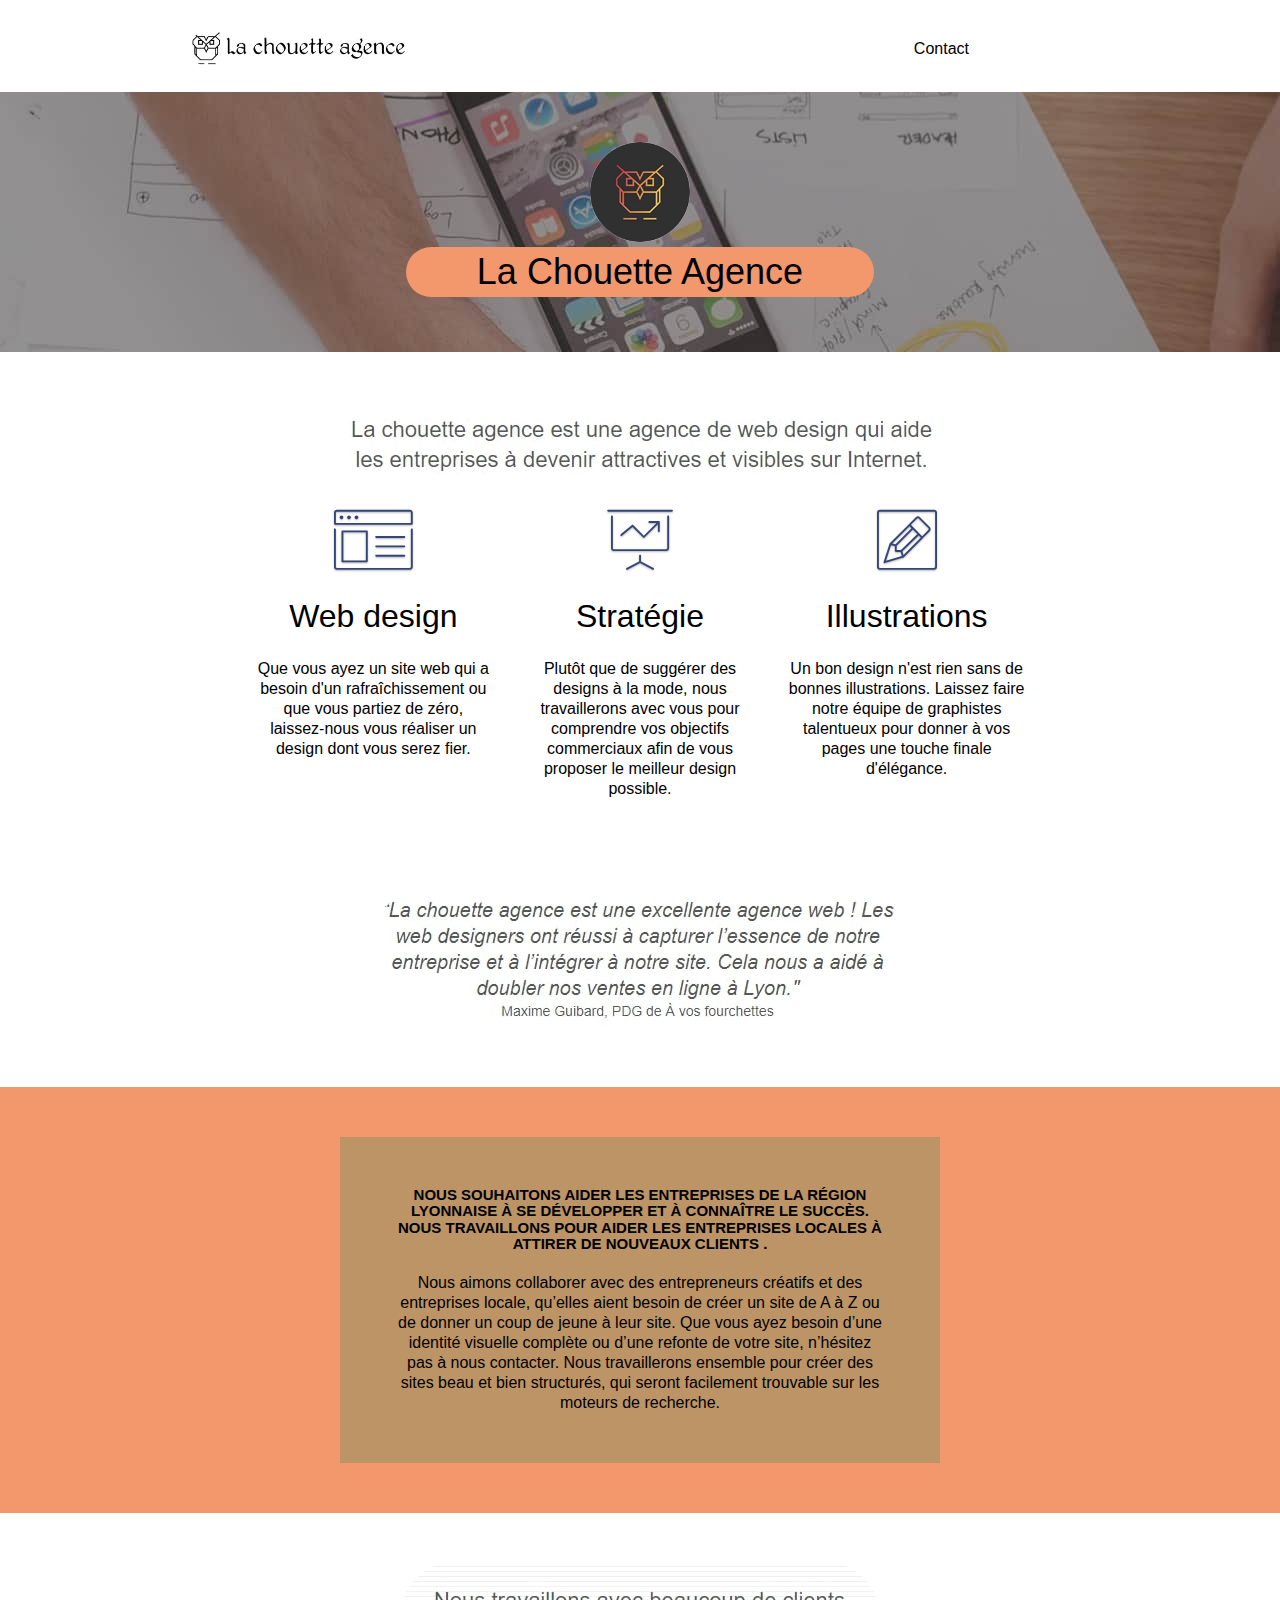
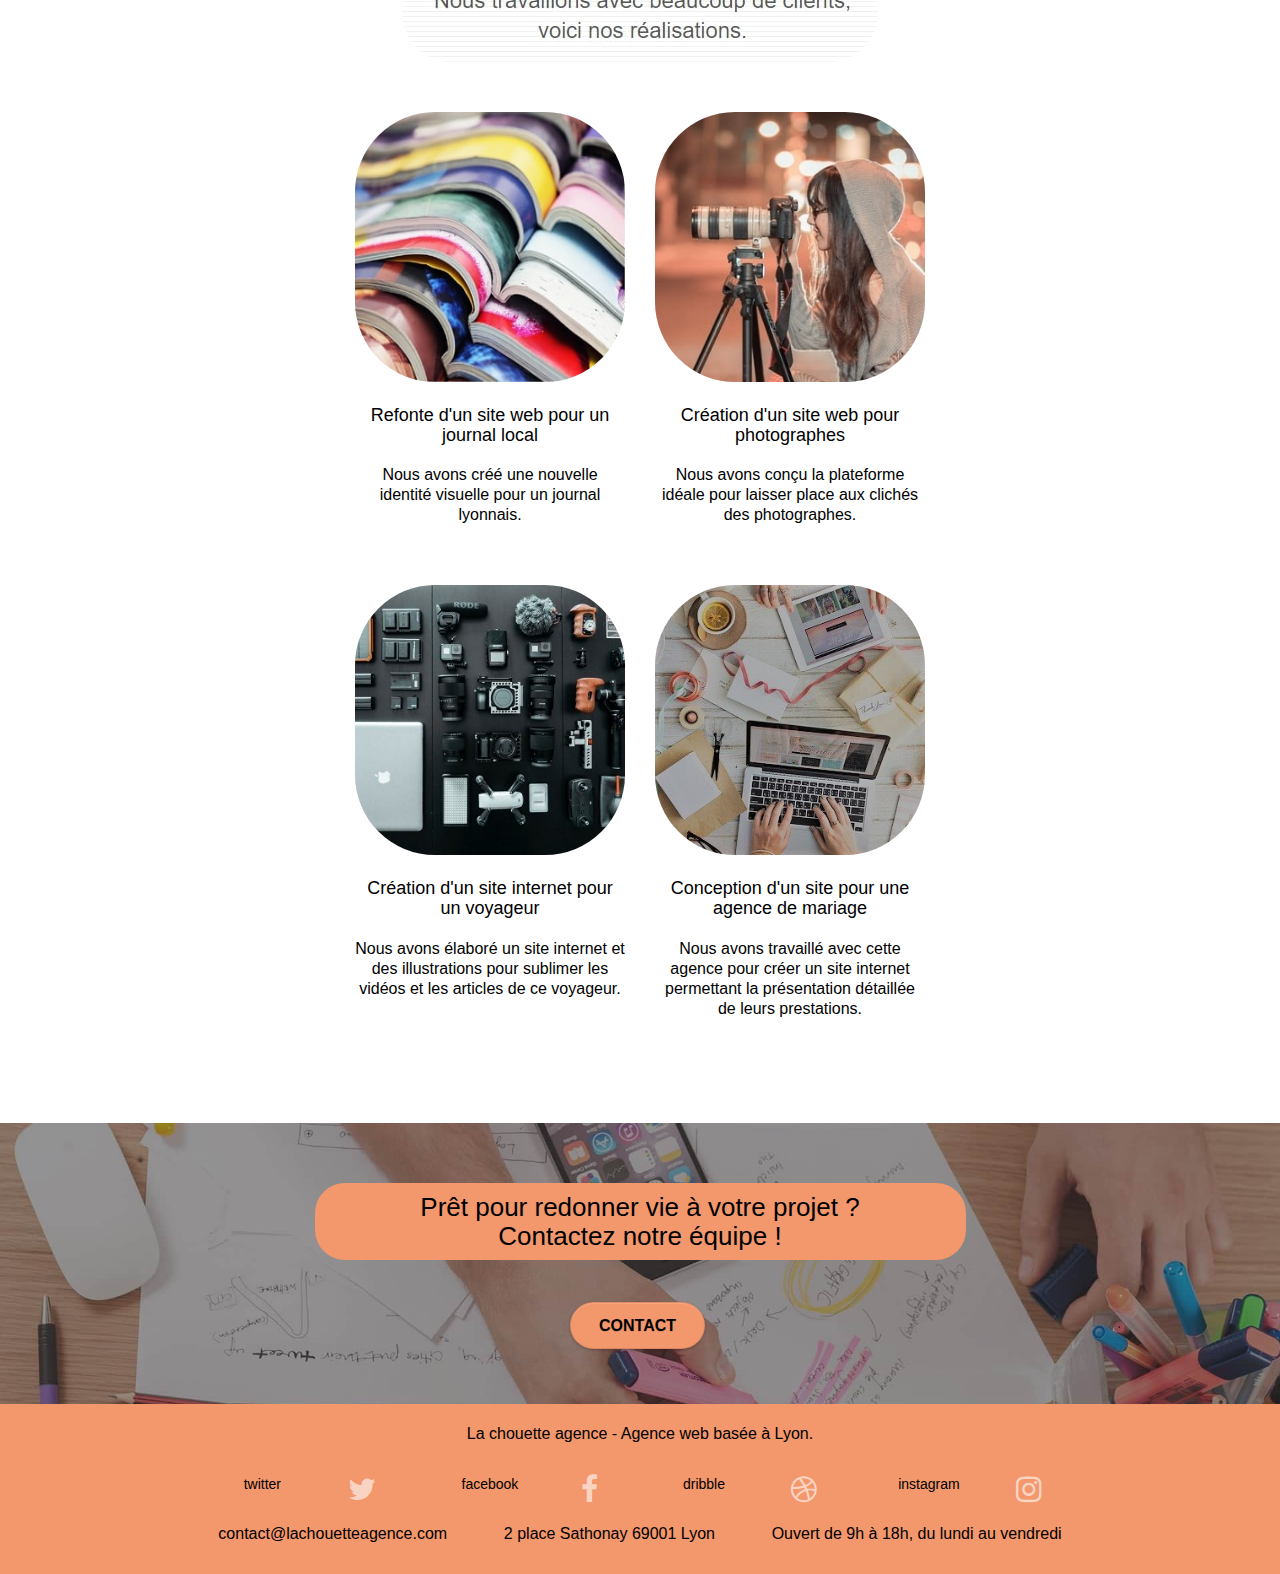
<file: index.html>
<!doctype html>
<html lang="fr" prefix="og: http://ogp.me/ns#">
<head>
    <meta charset="utf-8">
    <meta name="description" content="la chouette agence, une grande agence de web design basée sur lyon">
    <meta name="viewport" content="width=device-width, initial-scale=1.0, viewport-fit=cover">
	<meta property="og:title" content="La Chouette Agence"/>
	<meta property="og:description" content="La chouette agence, une grande agence de web design basée sur lyon"/>
	<meta property="og:url" content="https://guetguet7.github.io/GaetanJulien_4_12-03-21/"/>
	<meta property="og:image" content="favicon.jpg"/>
	<meta property="og:image:width" content="1200"/>
	<meta property="og:image:height" content="627"/>
	<meta property="og:image:alt" content="Logo La Chouette"/>
	<meta name="robots" content="index, follow">

    <link rel="shortcut icon" type="image/png" href="favicon.jpg">
	<link rel="apple-touch-icon" href="favicon.jpg">
	<link rel="stylesheet" type="text/css" href="./css/bootstrap.css">
	<link rel="stylesheet" type="text/css" href="style.css">
	<link rel="stylesheet" type="text/css" href="./css/font-awesome.css">
	<link rel="stylesheet" type="text/css" href="./css/et-line.css">

    <title>La Chouette Agence </title>

<!-- Analytics -->
 
<!-- Analytics END -->
    
</head>
<body>
<!-- Principal conteneur -->
	<div class="page-container">
    
<!-- bloc-0 -->
		<header class="bloc bgc-white l-bloc " id="bloc-0">
			<div class="container bloc-sm">
				<nav class="navbar row">
					<div class="navbar-header">
						<a class="navbar-brand" href="#">
							<img src="img/la-chouette-agence.jpg" alt="Logo la chouette agence"/>
						</a>
						<button id="nav-toggle" type="button" class="ui-navbar-toggle navbar-toggle" data-toggle="collapse" data-target=".navbar-1">
							<span class="sr-only">toggle navigation</span>
							<span class="icon-bar"></span>
							<span class="icon-bar"></span>
							<span class="icon-bar"></span>
						</button>
					</div>
					<div class="collapse navbar-collapse navbar-1 special-dropdown-nav">
						<ul class="site-navigation nav navbar-nav">
							<li>
								<a href="#">Contact</a>
							</li>
						</ul>
					</div>
				</nav>
			</div>
		</header>
<!-- bloc-0 END -->

<!-- bloc-1-presentation -->
		<section class="bloc bgc-dark-slate-blue bg-banniere d-bloc bg-t-edge bloc-bg-texture texture-paper b-parallax" id="bloc-1-hero">
			<div class="container bloc-lg">
				<div class="row tight-width-whitespace">
					<div class="col-sm-12">
						<img src="img/logo.jpg" class="center-block image-resize-mode" alt="logo la chouette" />
						<h1 class="text-center hero-bloc-text ">La Chouette Agence</h1>
					</div>
				</div>
			</div>
		</section>
<!-- bloc-1-presentation END -->

<!-- bloc-2-services -->
		<section class="bloc bgc-white l-bloc" id="bloc-2-services">
			<div class="container bloc-md">
				<div class="row">
					<div class="col-sm-12 text-center">
						<img src="img/title.jpg" alt="titre" />
					</div>
				</div>
				<div class="row voffset-lg med-width-whitespace">
					<div class="col-sm-4">
						<div class="text-center">
							<span class="et-icon-browser sm-shadow icon-dark-slate-blue icons icon-lg"></span>
						</div>
						<h2 class="mg-md text-center">Web design</h2>
						<p class="text-center ">
							Que vous ayez un site web qui a besoin d'un rafraîchissement ou que vous partiez de zéro, laissez-nous vous réaliser un design dont vous serez fier.
						</p>
					</div>
					<div class="col-sm-4">
						<div class="text-center">
							<span class="et-icon-presentation sm-shadow icon-dark-slate-blue icons icon-lg"></span>
						</div>
						<h2 class="mg-md text-center">Stratégie</h2>
						<p class="text-center ">
							Plutôt que de suggérer des designs à la mode, nous travaillerons avec vous pour comprendre vos objectifs commerciaux afin de vous proposer le meilleur design possible.<br>
						</p>
					</div>
					<div class="col-sm-4">
						<div class="text-center">
							<span class="et-icon-edit sm-shadow icon-dark-slate-blue icons icon-lg"></span>
						</div>
						<h2 class="mg-md text-center">
							Illustrations
						</h2>
						<p class="text-center ">
							Un bon design n'est rien sans de bonnes illustrations. Laissez faire notre équipe de graphistes talentueux pour donner à vos pages une touche finale d'élégance.
						</p>
					</div>
				</div>
				<div class="row voffset-lg voffset">
					<div class="col-xs-12 col-md-8 col-md-offset-2 text-center">
						<img src="img/citation.jpg" alt="citation de Maxime Guibard"/>
					</div>
				</div>
			</div>
		</section>
<!-- bloc-2-services END -->

<!-- bloc-3-what-i-do -->
		<section class="bloc tc-white bgc-atomic-tangerine bg-presentation d-bloc bloc-bg-texture texture-paper b-parallax" id="bloc-3-what-i-do">
			<div class="container bloc-lg">
				<div class="row tight-width-whitespace black-background">
					<div class="col-sm-12">
						<h3 class="mg-md text-center tc-white">
							Nous souhaitons aider les entreprises de la région Lyonnaise à se développer et à connaître le succès. Nous travaillons pour aider les entreprises locales à attirer de nouveaux clients .<br>
						</h3>
						<p class="text-center white">
							Nous aimons collaborer avec des entrepreneurs créatifs et des entreprises locale, qu’elles aient besoin de créer un site de A à Z ou de donner un coup de jeune à leur site. Que vous ayez besoin d’une identité visuelle complète ou d’une refonte de votre site, n’hésitez pas à nous contacter. Nous travaillerons ensemble pour créer des sites beau et bien structurés, qui seront facilement trouvable sur les moteurs de recherche. 
						</p>
					</div>
				</div>
			</div>
		</section>
<!-- bloc-3-what-i-do END -->

<!-- bloc-4-portfolio -->
		<section class="bloc bgc-white bg-lines-h2-bg bg-repeat l-bloc" id="bloc-4-portfolio">
			<div class="container bloc-lg">
				<div class="row">
					<div class="col-sm-12 text-center">
						<img src="img/title2.jpg" alt="titre image agence la chouette" />
					</div>
				</div>
				<div class="row tight-width-whitespace portfolio-row">
					<div class="col-sm-6">
						<a href="#" data-lightbox="img/1.jpg" data-gallery-id="gallery-1" data-caption="Refonte d'un site web pour un journal local" data-frame="snapshot-lb">
							<img src="img/1.jpg" alt="des livres superposés" class="img-responsive portfolio-thumb" />
						</a>
						<h4 class="mg-md text-center">Refonte d'un site web pour un journal local</h4>
						<p class="text-center">
							Nous avons créé une nouvelle identité visuelle pour un journal lyonnais.
						</p>
					</div>
					<div class="col-sm-6">
						<a href="#" data-lightbox="img/2.jpg" data-gallery-id="gallery-1" data-caption="Création d'un site web pour photographes" data-frame="snapshot-lb">
							<img src="img/2.jpg" class="img-responsive portfolio-thumb" alt="femme qui prend une photo" />
						</a>
						<h4 class="mg-md text-center">Création d'un site web pour photographes</h4>
						<p class="text-center">
							Nous avons conçu la plateforme idéale pour laisser place aux clichés des photographes.
						</p>
					</div>
				</div>
				<div class="row tight-width-whitespace portfolio-row">
					<div class="col-sm-6">
						<a href="#" data-lightbox="img/3.jpg" data-gallery-id="gallery-1" data-caption="Création d'un site internet pour un voyageur" data-frame="snapshot-lb">
							<img src="img/3.jpg" class="img-responsive portfolio-thumb" alt="matériel photo avec ordinateur et drone"/>
						</a>
						<h4 class="mg-md text-center">Création d'un site internet pour un voyageur</h4>
						<p class="text-center">
							Nous avons élaboré un site internet et des illustrations pour sublimer les vidéos et les articles de ce voyageur.
						</p>
					</div>
					<div class="col-sm-6">
						<a href="#" data-lightbox="img/4.jpg" data-gallery-id="gallery-1" data-caption="Conception d'un site pour une agence de mariage" data-frame="snapshot-lb">
							<img src="img/4.jpg" class="img-responsive portfolio-thumb" alt="ordinateur avec une tasse" />
						</a>
						<h4 class="mg-md text-center">Conception d'un site pour une agence de mariage</h4>
						<p class="text-center">
							Nous avons travaillé avec cette agence pour créer un site internet permettant la présentation détaillée de leurs prestations.
						</p>
					</div>
				</div>
			</div>
		</section>
<!-- bloc-4-portfolio END -->

<!-- bloc-5-cta -->
		<section class="bloc bgc-dark-slate-blue bg-banniere d-bloc bloc-bg-texture texture-paper" id="bloc-5-cta">
			<div class="container bloc-lg">
				<div class="row">
					<h5 class="mg-md text-center ">
						Prêt pour redonner vie à votre projet ?<br>Contactez notre équipe !
					</h5>
					<div class="col-sm-12 text-center">
						<a href="./contact.html" class="btn btn-atomic-tangerine btn-clean btn-rd btn-lg cta-hero">Contact</a>
					</div>
				</div>
			</div>
		</section>
<!-- bloc-5-cta END -->

<!-- Footer - bloc-8 -->
		<footer class="bloc bgc-atomic-tangerine d-bloc" id="bloc-8">
			<div class="container bloc-sm">
				<div class="row">
					<div class="col-sm-12">
						<p class="text-center ">
							La chouette agence - Agence web basée à Lyon.<br>
						</p>
						<div class="row row-no-gutters social">
							<div class="col-sm-3">
								<div class="text-center">
									<a class="social" href="https://twitter.com/">twitter<span class="fa fa-twitter icon-md"></span></a>
								</div>
							</div>
							<div class="col-sm-3">
								<div class="text-center">
									<a class="social" href="https://www.facebook.com/">facebook<span class="fa fa-facebook icon-md"></span></a>
								</div>
							</div>
							<div class="col-sm-3">
								<div class="text-center">
									<a class="social" href="https://dribbble.com/">dribble<span class="fa fa-dribbble icon-md"></span></a>
								</div>
							</div>
							<div class="col-sm-3">
								<div class="text-center">
									<a class="social" href="https://www.instagram.com/">instagram<span class="fa fa-instagram icon-md"></span></a>
								</div>
							</div>
						</div>
						<div class="info">
							<p>contact@lachouetteagence.com</p>
							<p>2 place Sathonay 69001 Lyon</p>
							<p>Ouvert de 9h à 18h, du lundi au vendredi</p>
						</div >
					</div>
				</div>
			</div>
		</footer>
<!-- Footer - bloc-8 END -->

	</div>
<!-- Principal conteneur END -->

<script src="./js/jquery-2.1.0.js" ></script>
<script src="./js/bootstrap.js" ></script>
<script src="./js/blocs.js" ></script>
<script src="./js/jquery.touchSwipe.js" ></script>
<script src="./js/gmaps.js" ></script>

</body>
</html>
</file>
<file: style.css>
body {
    margin: 0;
    padding: 0;
    overflow-x: hidden;
    -webkit-font-smoothing: antialiased;
    -moz-osx-font-smoothing: grayscale;
}

a,
button {
    transition: all .3s ease-in-out;
    outline: none!important;
}

a:hover {
    text-decoration: none;
    cursor: pointer;
}

.page-container{   
    max-width: 2000px;
    margin: auto;}

#page-loading-blocs-notifaction {
    position: fixed;
    top: 0;
    bottom: 0;
    width: 100%;
    z-index: 100000;
    background: #FFFFFF url("img/pageload-spinner.gif") no-repeat center center;
}

.bloc {
    width: 100%;
    clear: both;
    background: 50% 50% no-repeat;
    -webkit-background-size: cover;
    -moz-background-size: cover;
    -o-background-size: cover;
    background-size: cover;
    position: relative;
}

.bloc .container {
    margin-left: auto;
    margin-right: auto;
    line-height: 20px;
}

.bloc-lg {
    padding: 50px 50px;
}

.bloc-md {
    padding: 50px;
}

.bloc-sm {
    padding: 20px 50px;
}

.bg-center,
.bg-l-edge,
.bg-r-edge,
.bg-t-edge,
.bg-b-edge,
.bg-tl-edge,
.bg-bl-edge,
.bg-tr-edge,
.bg-br-edge,
.bg-repeat {
    -webkit-background-size: auto!important;
    -moz-background-size: auto!important;
    -o-background-size: auto!important;
    background-size: auto!important;
}

.bg-repeat {
    background: repeat;
}

.bg-t-edge {
    background: top no-repeat;
}

.b-parallax {
    background-attachment: fixed;
}

.d-bloc {
    color: rgba(255, 255, 255, .7);
}

.d-bloc button:hover {
    color: rgba(255, 255, 255, .9);
}

.d-bloc .icon-round,
.d-bloc .icon-square,
.d-bloc .icon-rounded,
.d-bloc .icon-semi-rounded-a,
.d-bloc .icon-semi-rounded-b {
    border-color: rgba(255, 255, 255, .9);
}

.d-bloc .divider-h span {
    border-color: rgba(255, 255, 255, .2);
}

.d-bloc .a-btn,
.d-bloc .navbar a,
.d-bloc .navbar-brand,
.d-bloc a .icon-sm,
.d-bloc a .icon-md,
.d-bloc a .icon-lg,
.d-bloc a .icon-xl,
.d-bloc h1 a,
.d-bloc h2 a,
.d-bloc h3 a,
.d-bloc h4 a,
.d-bloc h5 a,
.d-bloc h6 a,
.d-bloc p a {
    color: rgba(255, 255, 255, .6);
}

.d-bloc .a-btn:hover,
.d-bloc .navbar a:hover,
.d-bloc .navbar-brand:hover,
.d-bloc a:hover .icon-sm,
.d-bloc a:hover .icon-md,
.d-bloc a:hover .icon-lg,
.d-bloc a:hover .icon-xl,
.d-bloc h1 a:hover,
.d-bloc h2 a:hover,
.d-bloc h3 a:hover,
.d-bloc h4 a:hover,
.d-bloc h5 a:hover,
.d-bloc h6 a:hover,
.d-bloc p a:hover{
    color: rgba(255, 255, 255, 1);
}

.d-bloc .navbar-toggle .icon-bar {
    background: rgba(255, 255, 255, 1);
}

.d-bloc .btn-wire,
.d-bloc .btn-wire:hover {
    color: rgba(255, 255, 255, 1);
    border-color: rgba(255, 255, 255, 1);
}

.d-bloc .panel {
    color: rgba(0, 0, 0, .5);
}

.d-bloc .panel button:hover {
    color: rgba(0, 0, 0, .7);
}

.d-bloc .panel icon {
    border-color: rgba(0, 0, 0, .7);
}

.d-bloc .panel .divider-h span {
    border-color: rgba(0, 0, 0, .1);
}

.d-bloc .panel .a-btn {
    color: rgba(0, 0, 0, .6);
}

.d-bloc .panel .a-btn:hover {
    color: rgba(0, 0, 0, 1);
}

.d-bloc .panel .btn-wire,
.d-bloc .panel .btn-wire:hover {
    color: rgba(0, 0, 0, .7);
    border-color: rgba(0, 0, 0, .3);
}

.d-bloc .panel,
.l-bloc {
    color: rgba(0, 0, 0, .5);
}

.d-bloc .panel button:hover,
.l-bloc button:hover {
    color: rgba(0, 0, 0, .7);
}

.l-bloc .icon-round,
.l-bloc .icon-square,
.l-bloc .icon-rounded,
.l-bloc .icon-semi-rounded-a,
.l-bloc .icon-semi-rounded-b {
    border-color: rgba(0, 0, 0, .7);
}

.d-bloc .panel .divider-h span,
.l-bloc .divider-h span {
    border-color: rgba(0, 0, 0, .1);
}

.d-bloc .panel .a-btn,
.l-bloc .a-btn,
.l-bloc .navbar a,
.l-bloc .navbar-brand,
.l-bloc a .icon-sm,
.l-bloc a .icon-md,
.l-bloc a .icon-lg,
.l-bloc a .icon-xl,
.l-bloc h1 a,
.l-bloc h2 a,
.l-bloc h3 a,
.l-bloc h4 a,
.l-bloc h5 a,
.l-bloc h6 a,
.l-bloc p a {
    color: rgba(0, 0, 0, .6);
}

.d-bloc .panel .a-btn:hover,
.l-bloc .a-btn:hover,
.l-bloc .navbar a:hover,
.l-bloc .navbar-brand:hover,
.l-bloc a:hover .icon-sm,
.l-bloc a:hover .icon-md,
.l-bloc a:hover .icon-lg,
.l-bloc a:hover .icon-xl,
.l-bloc h1 a:hover,
.l-bloc h2 a:hover,
.l-bloc h3 a:hover,
.l-bloc h4 a:hover,
.l-bloc h5 a:hover,
.l-bloc h6 a:hover,
.l-bloc p a:hover {
    color: rgba(0, 0, 0, 1);
}

.l-bloc .navbar-toggle .icon-bar {
    color: rgba(0, 0, 0, .6);
}

.d-bloc .panel .btn-wire,
.d-bloc .panel .btn-wire:hover,
.l-bloc .btn-wire,
.l-bloc .btn-wire:hover {
    color: rgba(0, 0, 0, .7);
    border-color: rgba(0, 0, 0, .3);
}

.voffset {
    margin-top: 30px;
}

.voffset-lg {
    margin-top: 80px;
}

.row-no-gutters {
    margin-right: 0;
    margin-left: 0;
}

.row.row-no-gutters > [class^="col-"],
.row.row-no-gutters > [class*=" col-"] {
    padding-right: 0;
    padding-left: 0;
}

.navbar {
    margin-bottom: 0;
}

.navbar-brand {
    height: auto;
    padding: 3px 15px;
    font-size: 25px;
    font-weight: normal;
    font-weight: 600;
    line-height: 44px;
}

.navbar-brand img {
    max-height: 200px;
    height: 40px;
    width: 215px;
    margin: 0 5px 0 0;
    display: inline;
}

.navbar-brand img[src$=svg] {
    min-width: 100px;
}

.nav-center .navbar-brand img {
    margin: 0;
}

.navbar .nav {
    padding-top: 2px;
    margin-right: 100px;
    list-style: none;
    float: right;
}

.nav > li {
    float: left;
    margin-top: 4px;
    font-size: 16px;
}

.navbar-nav .open .dropdown-menu > li > a {
    text-align: inherit;
}

.nav > li a:hover,
.nav > li a:focus {
    background: transparent;
}

.navbar-toggle {
    margin: 10px 10px 0 0;
    border: 0px;
}

.navbar-toggle:hover {
    background: transparent!important;
}

.navbar-toggle .icon-bar {
    background-color: rgba(0, 0, 0, .5);
    width: 26px;
}

.nav-invert .navbar .nav {
    float: left;
}

.nav-invert .navbar-header,
.nav-invert .navbar-brand {
    float: right;
    position: relative;
}

@media (min-width: 768px) {

    .site-navigation {
        position: absolute;
        top: 50%;
        right: 20px;
        transform: translate(0, -50%);
        -webkit-transform: translateY(-50%);
    }

    .nav > li .dropdown-menu a,
    .nav > li .dropdown-menu a:hover {
        color: #484848;
    }

    .nav-invert .site-navigation {
        left: 0;
        right: 0;
    }

    .nav-center {
        text-align: center;
    }

    .nav-center .navbar-header {
        width: 100%;
    }

    .nav-center .navbar-header,
    .nav-center .navbar-brand,
    .nav-center .nav > li {
        float: none;
        display: inline-block;
    }

    .nav-center .site-navigation {
        position: relative;
        width: 100%;
        right: 0;
        margin-right: 0px;
        margin-top: 20px;
    }

    .nav-center.mini-nav .navbar-toggle {
        float: none;
        margin: 10px auto 0;
    }
}

.nav > li > .dropdown a {
    background: none!important;
    display: block;
    padding: 14px 15px;
}

nav .caret {
    margin: 0 5px;
}

.dropdown-menu .dropdown-menu {
    top: -8px;
    left: 100%;
}

.dropdown-menu .dropmenu-flow-right {
    top: 100%;
    left: 0;
    margin-left: -1px;
    border-top-left-radius: 0;
    border-top-right-radius: 0;
}

.dropdown-menu .dropdown span {
    border: 4px solid black;
    border-top-color: transparent;
    border-right-color: transparent;
    border-bottom-color: transparent;
    margin: 6px -5px 0 0!important;
    float: right;
}

.info {
    display: flex;
    flex-direction: row;
    flex-wrap: wrap;
    justify-content: space-around;
}

.mg-md {
    margin-top: 10px;
    margin-bottom: 20px;
}

.mg-lg {
    margin-top: 10px;
    margin-bottom: 40px;
}

.btn {
    margin: 0 5px 5px 0;
}

.btn.pull-right {
    margin: 0 0 5px 5px;
}

.btn-d,
.btn-d:hover,
.btn-d:focus {
    color: #FFF;
    background: rgba(0, 0, 0, .3);
}

button {
    outline: none!important;
}

.btn-rd {
    border-radius: 40px;
}

.btn-clean {
    border: 1px solid rgba(0, 0, 0, .08);
    border-bottom-color: rgba(0, 0, 0, .1);
    text-shadow: 0 1px 0 rgba(0, 0, 1, .1);
    box-shadow: 0 1px 3px rgba(0, 0, 1, .25), inset 0 1px 0 0 rgba(255, 255, 255, .15);
}

.icon-md {
    font-size: 30px!important;
}

.icon-lg {
    font-size: 60px!important;
}

.sm-shadow {
    text-shadow: 0 1px 2px rgba(0, 0, 0, .3);
}

.panel-sq,
.panel-sq .panel-heading,
.panel-sq .panel-footer {
    border-radius: 0;
}

.panel-rd {
    border-radius: 30px;
}

.panel-rd .panel-heading {
    border-radius: 29px 29px 0 0;
}

.panel-rd .panel-footer {
    border-radius: 0 0 29px 29px;
}

.form-control {
    border-color: rgba(0, 0, 0, .1);
    box-shadow: none;
}

.scrollToTop {
    width: 40px;
    height: 40px;
    position: fixed;
    bottom: 20px;
    right: 20px;
    opacity: 0;
    transition: all .3s ease-in-out;
}

.scrollToTop span {
    margin-top: 6px;
}

.showScrollTop {
    font-size: 14px;
}

a[data-lightbox] {
    position: relative;
    display: block;
    text-align: center;
}

a[data-lightbox]:hover::before {
    content: "+";
    font-family: "HelveticaNeue-Light", "Helvetica Neue Light", "Helvetica Neue", Helvetica, Arial;
    font-size: 32px;
    width: 50px;
    height: 50px;
    margin-left: -25px;
    border-radius: 50%;
    background: rgba(0, 0, 0, .6);
    color: #FFF;
    font-weight: 100;
    position: absolute;
    top: 50%;
    transform: translateY(-50%);
    -webkit-transform: translateY(-50%);
}

a[data-lightbox]:hover img {
    opacity: 0.6;
    -webkit-animation-fill-mode: none;
    animation-fill-mode: none;
}

#lightbox-modal {
    display: flex;
    align-items: center;
}

#lightbox-modal .modal-dialog {
    width: 90%;
    max-width: 900px;
    margin: 0 auto 0;
}

#lightbox-modal .modal-dialog img {
    max-height: 90vh;
    margin: 0 auto;
}

.lightbox-caption {
    padding: 20px;
    color: #FFF;
    background: rgba(0, 0, 0, .5);
    position: absolute;
    left: 15px;
    right: 15px;
    bottom: 5px;
}

.close-lightbox {
    color: #FFF;
    font-size: 30px;
    position: absolute;
    top: 20px;
    right: 20px;
    background: rgba(0, 0, 0, .5);
    border: none;
    line-height: 30px;
    padding: 0 9px 5px;
    opacity: 0.3;
}

.close-lightbox:hover,
.next-lightbox:hover,
.prev-lightbox:hover {
    opacity: 1.0;
    color: #FFF;
}

.next-lightbox,
.prev-lightbox {
    font-size: 20px;
    color: rgba(255, 255, 255, .9);
    background: rgba(0, 0, 0, .5);
    transition: all .2s ease-in-out;
    position: absolute;
    top: 45%;
    opacity: 0.4;
}

.next-lightbox {
    padding: 6px 8px 1px 13px;
    right: 25px;
}

.prev-lightbox {
    padding: 6px 13px 1px 10px;
    left: 25px;
}

.snapshot-lb .modal-body {
    padding-bottom: 45px;
}

.snapshot-lb .lightbox-caption {
    padding: 0;
    color: rgba(0, 0, 0, .5);
    background: none;
}

h3,
h6,
p,
label,
.btn,
a {
    font-family: "helvetica";
    font-weight: 400;
    color: #000000!important;
}

.container {
    max-width: 1000px;
}


.hero-bloc-text-sub {
    font-size: 36px;
}

.statement-bloc-text {
    line-height: 26px;
    font-style: italic;
    font-size: 20px;
    text-align: center;
    font-weight: lighter;
    max-width: 520px;
    margin: auto auto auto auto;
}

p {
    font-size: 16px;
}

.tight-width-whitespace {
    max-width: 600px;
    margin: auto auto auto auto;
}

.h1 {
    font-size: 20px;
    font-family: "Open Sans";
}

.cta-hero {
    margin-top: 22px;
    color: #FFFFFF!important;
    text-transform: uppercase;
    padding: 12px 28px 12px 28px;
    font-size: 16px;
    font-weight: 700;
}

.social {
    display: flex;
    flex-wrap: wrap;
    padding: 10px;
    justify-content: space-around;
    text-decoration: none;
}

h2 {
    font-size: 32px;
    color: #000000;
    line-height: 1.4em;
    display: flex;
    justify-content: center;
}

h3 {
    font-size: 15px;
    text-transform: uppercase;
    font-weight: 700;
    color: #000000!important;
}

.med-width-whitespace {
    max-width: 800px;
    margin: auto auto auto auto;
    box-shadow: 0px 0px 0px #000000;
}

h1 {
    color: #000000!important;
    border-radius: 30px;
    width: 82%;
    background-color: #F3976C;
    display: flex;
    padding: 5px;
    justify-content: center;
    margin: 5px auto;
}

h4 {
    color: #000000!important;
}

.icons {
    margin-bottom: 14px;
    margin-top: 24px;
}


.white {
    color: #000000!important;
}

.portfolio-thumb {
    margin-bottom: 24px;
}

.portfolio-row {
    margin-bottom: 44px;
    margin-top: 50px;
}

.avatar {
    box-shadow: 0px 4px 9px rgba(0, 0, 0, 0.3);
}

.black-background {
    background-color: rgba(165, 147, 99, 0.7);
    padding: 40px 40px 40px 40px;
}

.bold-link {
    font-weight: 900;
    text-decoration: underline!important;
}

.bgc-white {
    background-color: #FFFFFF;
}

.bgc-atomic-tangerine {
    background-color: #F3976C;
}

.tc-white {
    color: #000000!important;
}

.btn-atomic-tangerine {
    background: #F3976C;
    color: #000000!important;
}

.btn-atomic-tangerine:hover {
    background: #c27956!important;
    color: #000000!important;
}

.ltc-atomic-tangerine {
    color: #F3976C!important;
}

.ltc-atomic-tangerine:hover {
    color: #c27956!important;
}

.icon-dark-slate-blue {
    color: #364577!important;
    border-color: #364577!important;
}

.bg-banniere {
    background-image: url("img/la-chouette-agence-banniere.jpg");
    width: 100%;
}

.bg-presentation {
    background-image: url("img/image-de-presentation.jpg");
    width: 100%;
}

@media (max-width: 1024px) {
    .bloc {
        padding-left: 20px;
        padding-right: 20px;
    }
    .bloc.full-width-bloc,
    .bloc-tile-2.full-width-bloc .container,
    .bloc-tile-3.full-width-bloc .container,
    .bloc-tile-4.full-width-bloc .container {
        padding-left: 0;
        padding-right: 0;
    }
}

@media (max-width: 992px) and (min-width: 768px) {
    .navbar .nav {
        max-width: 80%
    }
    .nav-center.navbar .nav {
        max-width: 100%
    }
}

@media only screen and (min-width: 768px) and (max-width: 1024px) and (orientation: landscape) {
    .b-parallax {
        background-attachment: scroll;
    }
}

@media only screen and (min-width: 1024px) and (max-width: 1366px) and (-webkit-min-device-pixel-ratio: 1.5) {
    .b-parallax {
        background-attachment: scroll;
    }
}

@media (max-width: 991px) {
    .container {
        width: 100%;
    }
    .b-parallax {
        background-attachment: scroll;
    }
    .page-container,
    #hero-bloc {
        overflow-x: hidden;
        position: relative;
    }

    .bloc-group,
    .bloc-group .bloc {
        display: block;
        width: 100%;
    }

}

@media (max-width: 767px) {
    .page-container {
        overflow-x: hidden;
        position: relative;
    }
    h1,
    h2,
    h4,
    h6,
    #disqus_thread {
        padding-left: 10px!important;
        padding-right: 10px!important;
        font-size: x-large;
    }

    h5{
        font-size: 17px;
        width: 90%;
    }
    .b-parallax {
        background-attachment: scroll;
    }
    .navbar .nav {
        padding-top: 0;
        width: 100%;
        border-top: 1px solid rgba(0, 0, 0, .2);
        float: none!important;
    }
    .navbar.row {
        margin-left: 0;
        margin-right: 0;
    }
    .site-navigation {
        position: inherit;
        transform: none;
        -webkit-transform: none;
        -ms-transform: none;
    }
    .nav > li {
        margin-top: 0;
        text-align: left;
        padding: 15px;
        width: 100%;
    }
    .nav > li:hover {
        background: rgba(0, 0, 0, .08);
    }
    .dropdown .dropdown a .caret {
        float: none;
        margin: 5px 0 0 10px!important;
        border: 4px solid black;
        border-bottom-color: transparent;
        border-right-color: transparent;
        border-left-color: transparent;
    }
    #hero-bloc .navbar .nav {
        background: rgba(0, 0, 0, .8);
    }
    #hero-bloc .navbar .nav a {
        color: rgba(255, 255, 255, .6);
    }
    .hero {
        padding: 50px 0;
    }
    .hero-nav {
        left: -1px;
        right: -1px;
    }
    .navbar-collapse {
        padding: 0;
        overflow-x: hidden;
        -webkit-box-shadow: none;
        box-shadow: none;
    }
    .navbar-brand img {
        max-height: 40px;
        width: auto;
    }
    .nav-invert .navbar-header {
        float: none;
        width: 100%;
    }
    .nav-invert .navbar-toggle {
        float: left;
        margin-left: 10px;
    }
    .bloc {
        padding-left: 0;
        padding-right: 0;
    }
    .bloc-xxl,
    .bloc-xl,
    .bloc-lg {
        padding: 40px 0;
    }
    .bloc-sm,
    .bloc-md {
        padding-left: 10px;
        padding-right: 10px;
    }
    .bloc-tile-2 .container,
    .bloc-tile-3 .container,
    .bloc-tile-4 .container,
    .bloc-fill-screen .fill-bloc-top-edge,
    .bloc-fill-screen .fill-bloc-bottom-edge {
        padding-left: 0;
        padding-right: 0;
    }
    .a-block {
        padding: 0 10px;
    }
    .btn-dwn {
        display: none;
    }
    .voffset {
        margin-top: 5px;
    }
    .voffset-md {
        margin-top: 20px;
    }
    .voffset-lg {
        margin-top: 30px;
    }
    form {
        padding: 5px;
    }
    .close-lightbox {
        display: inline-block;
    }
    .blocsapp-device-iphone5 {
        background-size: 216px 425px;
        padding-top: 60px;
        width: 216px;
        height: 425px;
    }
    .blocsapp-device-iphone5 img {
        width: 180px;
        height: 320px;
    }
}

@media (max-width: 400px) {
    .bloc {
        padding-left: 0;
        padding-right: 0;
    }
    .black-background
    {padding: 0px;}
}

@media (max-width: 767px) {
    .bloc-mob-center-text {
        text-align: center;
    }
}
</file>
<file: css/et-line.css>
@font-face {
    font-family: et-line;
    src: url(../fonts/et-line.eot);
    src: url(../fonts/et-line.eot?#iefix) format('embedded-opentype'), url(../fonts/et-line.woff) format('woff'), url(../fonts/et-line.ttf) format('truetype'), url(../fonts/et-line.svg#et-line) format('svg');
    font-weight: 400;
    font-style: normal
}

.et-icon-adjustments,
.et-icon-alarmclock,
.et-icon-anchor,
.et-icon-aperture,
.et-icon-attachment,
.et-icon-bargraph,
.et-icon-basket,
.et-icon-beaker,
.et-icon-bike,
.et-icon-book-open,
.et-icon-briefcase,
.et-icon-browser,
.et-icon-calendar,
.et-icon-camera,
.et-icon-caution,
.et-icon-chat,
.et-icon-circle-compass,
.et-icon-clipboard,
.et-icon-clock,
.et-icon-cloud,
.et-icon-compass,
.et-icon-desktop,
.et-icon-dial,
.et-icon-document,
.et-icon-documents,
.et-icon-download,
.et-icon-dribbble,
.et-icon-edit,
.et-icon-envelope,
.et-icon-expand,
.et-icon-facebook,
.et-icon-flag,
.et-icon-focus,
.et-icon-gears,
.et-icon-genius,
.et-icon-gift,
.et-icon-global,
.et-icon-globe,
.et-icon-googleplus,
.et-icon-grid,
.et-icon-happy,
.et-icon-hazardous,
.et-icon-heart,
.et-icon-hotairballoon,
.et-icon-hourglass,
.et-icon-key,
.et-icon-laptop,
.et-icon-layers,
.et-icon-lifesaver,
.et-icon-lightbulb,
.et-icon-linegraph,
.et-icon-linkedin,
.et-icon-lock,
.et-icon-magnifying-glass,
.et-icon-map,
.et-icon-map-pin,
.et-icon-megaphone,
.et-icon-mic,
.et-icon-mobile,
.et-icon-newspaper,
.et-icon-notebook,
.et-icon-paintbrush,
.et-icon-paperclip,
.et-icon-pencil,
.et-icon-phone,
.et-icon-picture,
.et-icon-pictures,
.et-icon-piechart,
.et-icon-presentation,
.et-icon-pricetags,
.et-icon-printer,
.et-icon-profile-female,
.et-icon-profile-male,
.et-icon-puzzle,
.et-icon-quote,
.et-icon-recycle,
.et-icon-refresh,
.et-icon-ribbon,
.et-icon-rss,
.et-icon-sad,
.et-icon-scissors,
.et-icon-scope,
.et-icon-search,
.et-icon-shield,
.et-icon-speedometer,
.et-icon-strategy,
.et-icon-streetsign,
.et-icon-tablet,
.et-icon-target,
.et-icon-telescope,
.et-icon-toolbox,
.et-icon-tools,
.et-icon-tools-2,
.et-icon-trophy,
.et-icon-tumblr,
.et-icon-twitter,
.et-icon-upload,
.et-icon-video,
.et-icon-wallet,
.et-icon-wine {
    font-family: et-line;
    speak: none;
    font-style: normal;
    font-weight: 400;
    font-variant: normal;
    text-transform: none;
    line-height: 1;
    -webkit-font-smoothing: antialiased;
    -moz-osx-font-smoothing: grayscale;
    display: inline-block
}

.et-icon-mobile:before {
    content: "\e000"
}

.et-icon-laptop:before {
    content: "\e001"
}

.et-icon-desktop:before {
    content: "\e002"
}

.et-icon-tablet:before {
    content: "\e003"
}

.et-icon-phone:before {
    content: "\e004"
}

.et-icon-document:before {
    content: "\e005"
}

.et-icon-documents:before {
    content: "\e006"
}

.et-icon-search:before {
    content: "\e007"
}

.et-icon-clipboard:before {
    content: "\e008"
}

.et-icon-newspaper:before {
    content: "\e009"
}

.et-icon-notebook:before {
    content: "\e00a"
}

.et-icon-book-open:before {
    content: "\e00b"
}

.et-icon-browser:before {
    content: "\e00c"
}

.et-icon-calendar:before {
    content: "\e00d"
}

.et-icon-presentation:before {
    content: "\e00e"
}

.et-icon-picture:before {
    content: "\e00f"
}

.et-icon-pictures:before {
    content: "\e010"
}

.et-icon-video:before {
    content: "\e011"
}

.et-icon-camera:before {
    content: "\e012"
}

.et-icon-printer:before {
    content: "\e013"
}

.et-icon-toolbox:before {
    content: "\e014"
}

.et-icon-briefcase:before {
    content: "\e015"
}

.et-icon-wallet:before {
    content: "\e016"
}

.et-icon-gift:before {
    content: "\e017"
}

.et-icon-bargraph:before {
    content: "\e018"
}

.et-icon-grid:before {
    content: "\e019"
}

.et-icon-expand:before {
    content: "\e01a"
}

.et-icon-focus:before {
    content: "\e01b"
}

.et-icon-edit:before {
    content: "\e01c"
}

.et-icon-adjustments:before {
    content: "\e01d"
}

.et-icon-ribbon:before {
    content: "\e01e"
}

.et-icon-hourglass:before {
    content: "\e01f"
}

.et-icon-lock:before {
    content: "\e020"
}

.et-icon-megaphone:before {
    content: "\e021"
}

.et-icon-shield:before {
    content: "\e022"
}

.et-icon-trophy:before {
    content: "\e023"
}

.et-icon-flag:before {
    content: "\e024"
}

.et-icon-map:before {
    content: "\e025"
}

.et-icon-puzzle:before {
    content: "\e026"
}

.et-icon-basket:before {
    content: "\e027"
}

.et-icon-envelope:before {
    content: "\e028"
}

.et-icon-streetsign:before {
    content: "\e029"
}

.et-icon-telescope:before {
    content: "\e02a"
}

.et-icon-gears:before {
    content: "\e02b"
}

.et-icon-key:before {
    content: "\e02c"
}

.et-icon-paperclip:before {
    content: "\e02d"
}

.et-icon-attachment:before {
    content: "\e02e"
}

.et-icon-pricetags:before {
    content: "\e02f"
}

.et-icon-lightbulb:before {
    content: "\e030"
}

.et-icon-layers:before {
    content: "\e031"
}

.et-icon-pencil:before {
    content: "\e032"
}

.et-icon-tools:before {
    content: "\e033"
}

.et-icon-tools-2:before {
    content: "\e034"
}

.et-icon-scissors:before {
    content: "\e035"
}

.et-icon-paintbrush:before {
    content: "\e036"
}

.et-icon-magnifying-glass:before {
    content: "\e037"
}

.et-icon-circle-compass:before {
    content: "\e038"
}

.et-icon-linegraph:before {
    content: "\e039"
}

.et-icon-mic:before {
    content: "\e03a"
}

.et-icon-strategy:before {
    content: "\e03b"
}

.et-icon-beaker:before {
    content: "\e03c"
}

.et-icon-caution:before {
    content: "\e03d"
}

.et-icon-recycle:before {
    content: "\e03e"
}

.et-icon-anchor:before {
    content: "\e03f"
}

.et-icon-profile-male:before {
    content: "\e040"
}

.et-icon-profile-female:before {
    content: "\e041"
}

.et-icon-bike:before {
    content: "\e042"
}

.et-icon-wine:before {
    content: "\e043"
}

.et-icon-hotairballoon:before {
    content: "\e044"
}

.et-icon-globe:before {
    content: "\e045"
}

.et-icon-genius:before {
    content: "\e046"
}

.et-icon-map-pin:before {
    content: "\e047"
}

.et-icon-dial:before {
    content: "\e048"
}

.et-icon-chat:before {
    content: "\e049"
}

.et-icon-heart:before {
    content: "\e04a"
}

.et-icon-cloud:before {
    content: "\e04b"
}

.et-icon-upload:before {
    content: "\e04c"
}

.et-icon-download:before {
    content: "\e04d"
}

.et-icon-target:before {
    content: "\e04e"
}

.et-icon-hazardous:before {
    content: "\e04f"
}

.et-icon-piechart:before {
    content: "\e050"
}

.et-icon-speedometer:before {
    content: "\e051"
}

.et-icon-global:before {
    content: "\e052"
}

.et-icon-compass:before {
    content: "\e053"
}

.et-icon-lifesaver:before {
    content: "\e054"
}

.et-icon-clock:before {
    content: "\e055"
}

.et-icon-aperture:before {
    content: "\e056"
}

.et-icon-quote:before {
    content: "\e057"
}

.et-icon-scope:before {
    content: "\e058"
}

.et-icon-alarmclock:before {
    content: "\e059"
}

.et-icon-refresh:before {
    content: "\e05a"
}

.et-icon-happy:before {
    content: "\e05b"
}

.et-icon-sad:before {
    content: "\e05c"
}

.et-icon-facebook:before {
    content: "\e05d"
}

.et-icon-twitter:before {
    content: "\e05e"
}

.et-icon-googleplus:before {
    content: "\e05f"
}

.et-icon-rss:before {
    content: "\e060"
}

.et-icon-tumblr:before {
    content: "\e061"
}

.et-icon-linkedin:before {
    content: "\e062"
}

.et-icon-dribbble:before {
    content: "\e063"
}
</file>
